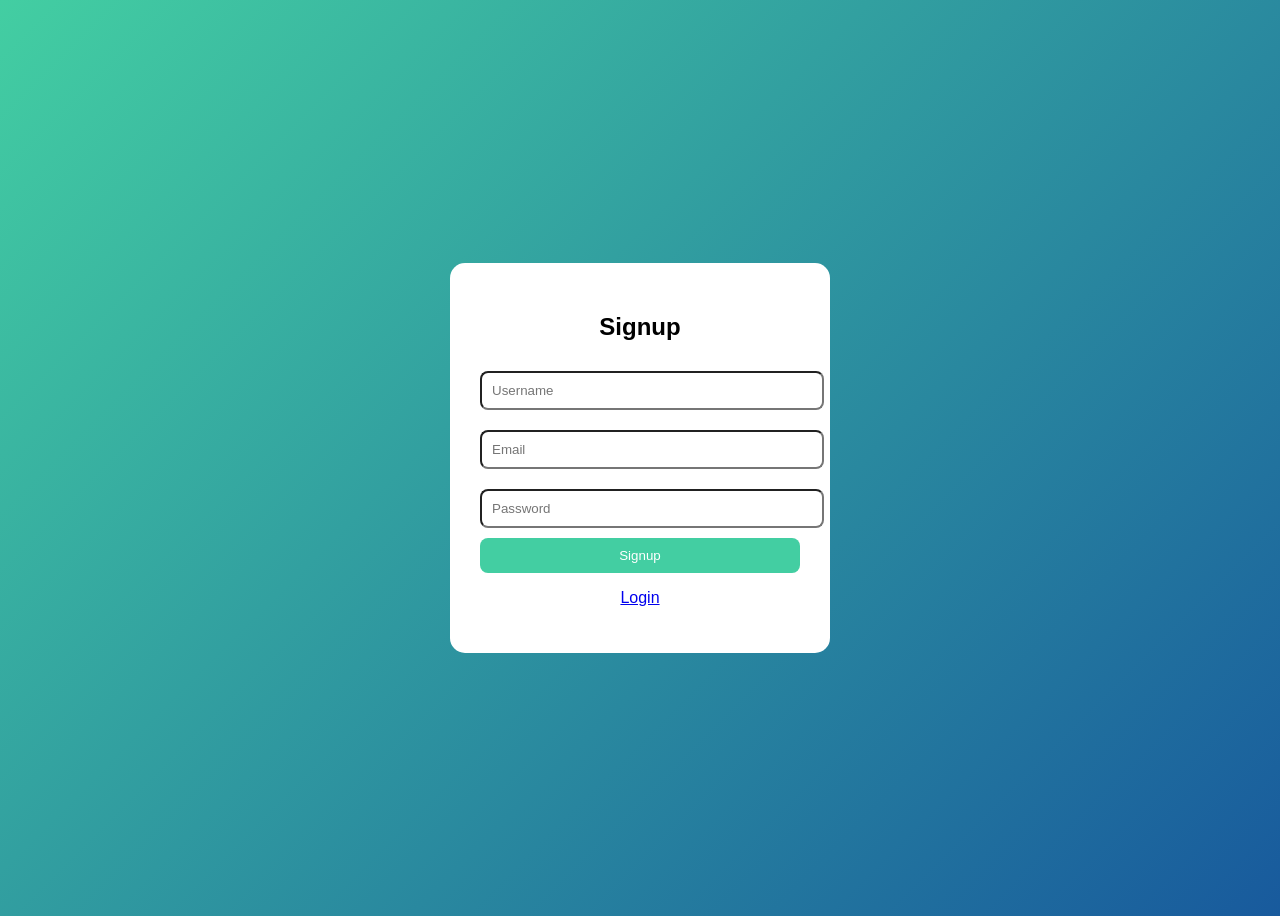
<file: todo-list-manager/templates/signup.html>
<!DOCTYPE html>
<html>
<head>
<title>Signup</title>

<style>
body {
    background: linear-gradient(135deg, #43cea2, #185a9d);
    display: flex;
    justify-content: center;
    align-items: center;
    height: 100vh;
    font-family: Arial;
}

.card {
    background: white;
    padding: 30px;
    border-radius: 15px;
    width: 320px;
    text-align: center;
}

input {
    width: 100%;
    padding: 10px;
    margin: 10px 0;
    border-radius: 8px;
}

button {
    width: 100%;
    padding: 10px;
    background: #43cea2;
    color: white;
    border: none;
    border-radius: 8px;
}
</style>

</head>

<body>

<div class="card">
<h2>Signup</h2>

<form method="POST">
<input name="username" placeholder="Username" required>
<input name="email" placeholder="Email" required>
<input name="password" type="password" placeholder="Password" required>
<button>Signup</button>
</form>

<p><a href="/login">Login</a></p>
</div>

</body>
</html>
</file>
